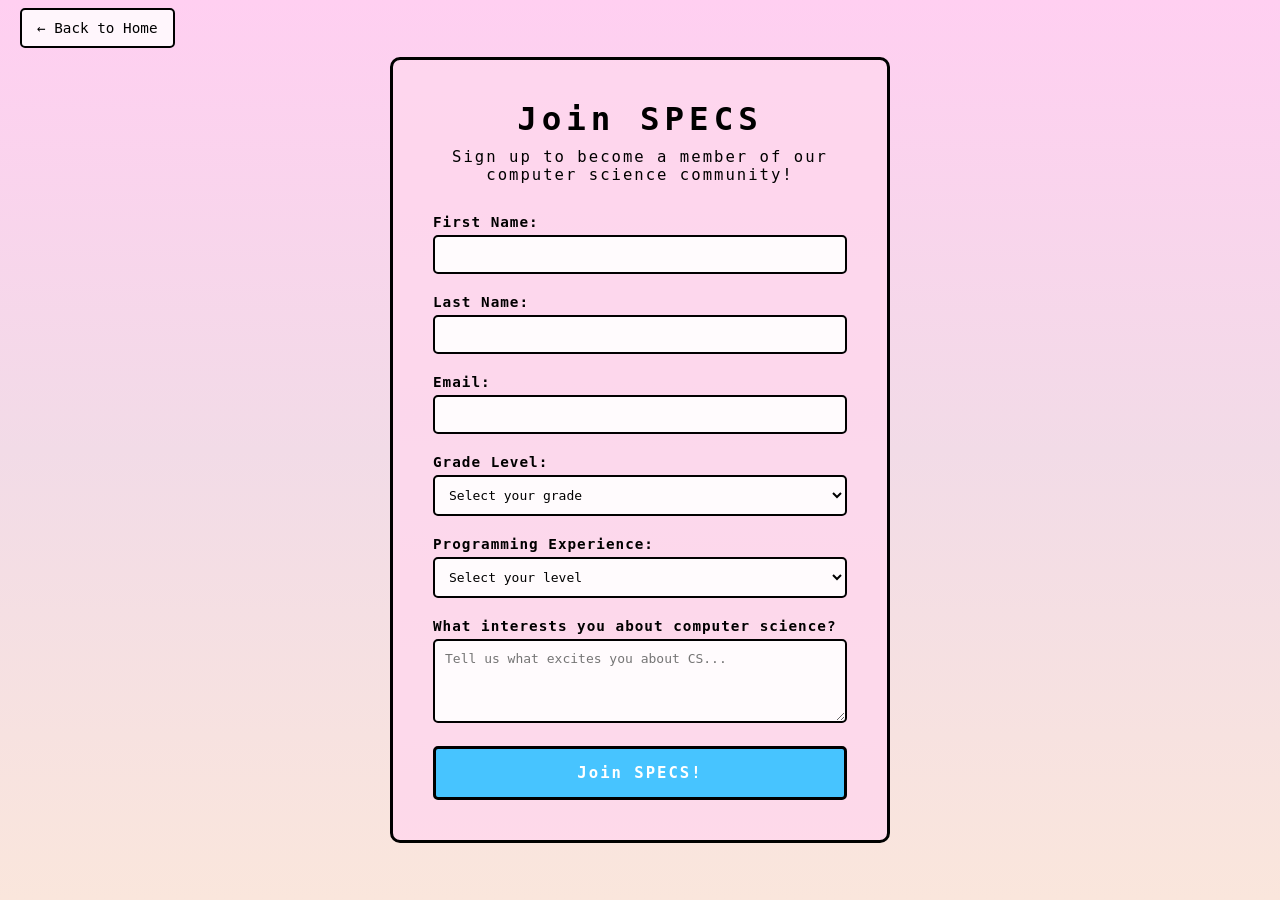
<file: signup.html>
<!DOCTYPE html>
<html>

<head> 
    <title>Join SPECS - Signup</title>
    <link rel="stylesheet" href="style.css">
    <meta name="viewport" content="width=device-width, initial-scale=1.0">
</head>

<body>
    <div class="signup-page">
        <div class="signup-nav">
            <a href="index.html" class="back-link">← Back to Home</a>
        </div>
        
        <div class="signup-container">
            <h1>Join SPECS</h1>
            <p>Sign up to become a member of our computer science community!</p>
            
            <!-- Success message area -->
            <div id="signup-success" class="success-message" style="display: none;">
                <h3>🎉 Welcome to SPECS!</h3>
                <p>Thank you for joining! We've received your signup and will be in touch soon.</p>
                <div class="success-actions">
                    <button id="submit-another" class="submit-btn secondary-btn">Submit Another Form</button>
                    <a href="index.html" class="back-home-btn">Back to Home</a>
                </div>
            </div>
            
            <form id="specsSignupForm" class="signup-form" action="https://formspree.io/f/mandgavg" method="POST">
                <div class="form-group">
                    <label for="firstName">First Name:</label>
                    <input type="text" id="firstName" name="firstName" required>
                </div>
                
                <div class="form-group">
                    <label for="lastName">Last Name:</label>
                    <input type="text" id="lastName" name="lastName" required>
                </div>
                
                <div class="form-group">
                    <label for="email">Email:</label>
                    <input type="email" id="email" name="_replyto" required>
                </div>
                
                <div class="form-group">
                    <label for="gradeLevel">Grade Level:</label>
                    <select id="gradeLevel" name="gradeLevel" required>
                        <option value="">Select your grade</option>
                        <option value="9">9th Grade</option>
                        <option value="10">10th Grade</option>
                        <option value="11">11th Grade</option>
                        <option value="12">12th Grade</option>
                    </select>
                </div>
                
                <div class="form-group">
                    <label for="experience">Programming Experience:</label>
                    <select id="experience" name="experience" required>
                        <option value="">Select your level</option>
                        <option value="none">No experience</option>
                        <option value="beginner">Beginner</option>
                        <option value="intermediate">Intermediate</option>
                        <option value="advanced">Advanced</option>
                    </select>
                </div>
                
                <div class="form-group">
                    <label for="interests">What interests you about computer science?</label>
                    <textarea id="interests" name="interests" rows="4" placeholder="Tell us what excites you about CS..."></textarea>
                </div>
                
                <!-- Hidden fields for Formspree -->
                <input type="hidden" name="_subject" value="New SPECS Club Signup">
                <input type="hidden" name="_next" value="https://specsmasters.github.io/website/signup.html#signup-success">
                <input type="hidden" name="_cc" value="">
                
                <button type="submit" class="submit-btn">Join SPECS!</button>
            </form>
            
            <!-- Alternative: Button for EmailJS fallback -->
            <div class="fallback-info" style="display: none;">
                <p style="font-size: 0.9em; color: #666; margin-top: 15px; text-align: center;">
                    Having trouble submitting? <a href="mailto:specs@masters.edu?subject=SPECS Club Signup&body=Hi! I'd like to join SPECS. Here are my details:%0D%0A%0D%0AName: %0D%0AEmail: %0D%0AGrade: %0D%0AExperience: %0D%0AInterests: " style="color: #007bff;">Email us directly</a>
                </p>
            </div>
        </div>
    </div>

    <script>
        // Handle SPECS signup form submission
        document.getElementById('specsSignupForm').addEventListener('submit', function(e) {
            e.preventDefault();
            
            // Get form data
            const formData = new FormData(this);
            const firstName = formData.get('firstName');
            const lastName = formData.get('lastName');
            
            // Show loading state
            const submitBtn = this.querySelector('.submit-btn');
            const originalText = submitBtn.textContent;
            submitBtn.textContent = 'Submitting...';
            submitBtn.disabled = true;
            
            // Submit to Formspree
            fetch(this.action, {
                method: 'POST',
                body: formData,
                headers: {
                    'Accept': 'application/json'
                }
            })
            .then(response => {
                if (response.ok) {
                    // Show success message
                    document.getElementById('signup-success').style.display = 'block';
                    this.style.display = 'none';
                    
                    // Scroll to success message
                    document.getElementById('signup-success').scrollIntoView({ 
                        behavior: 'smooth', 
                        block: 'center' 
                    });
                } else {
                    throw new Error('Network response was not ok');
                }
            })
            .catch(error => {
                console.error('Error:', error);
                alert('Sorry, there was an error submitting your form. Please try again or contact us directly.');
            })
            .finally(() => {
                // Reset button state
                submitBtn.textContent = originalText;
                submitBtn.disabled = false;
            });
        });

        // Handle "Submit Another Form" button
        document.getElementById('submit-another').addEventListener('click', function() {
            // Hide success message and show form again
            document.getElementById('signup-success').style.display = 'none';
            document.getElementById('specsSignupForm').style.display = 'block';
            
            // Reset form
            document.getElementById('specsSignupForm').reset();
            
            // Scroll to form
            document.getElementById('specsSignupForm').scrollIntoView({ 
                behavior: 'smooth', 
                block: 'start' 
            });
        });

        // Check for success redirect from Formspree
        if (window.location.hash === '#signup-success') {
            document.getElementById('signup-success').style.display = 'block';
            document.getElementById('specsSignupForm').style.display = 'none';
        }
    </script>
</body>

</html>
</file>
<file: style.css>
*{
    margin: 0;
    padding: 0;
    box-sizing: border-box;
    font-family: monospace;
    scrollbar-width: 5px;
}

body {
    background: linear-gradient(0deg, rgba(250,230,220,1) 0%, rgba(242,219,231,1) 50%, rgba(255,207,241,1) 100%);
background-position: static;
user-select: none;
}


.container {
    scroll-snap-type: y mandatory;
    overflow-y: scroll;
    height: 100vh;
}

#canvas {
    cursor:pointer;
}


/*Used MS Copilot to show me what to change here

I changed the .text and if you want to change its length, 
you'll want to change 
- width (currently 20) (both under keyframes and .text)
- steps (23) to be whatever works best (steps = number of characters).


-E
  */
  .text {
    align-items: center;
    font-size: 3em;
    letter-spacing: 5px;
    font-family: monospace;
    border-right: 5px solid;
    white-space: nowrap;
    overflow: hidden;
    width: 19ch;               /* Set a fixed width for the typing effect */
    animation:
        typing 1.5s steps(15),
        cursor 0.4s step-end infinite alternate;
}

/* this is for responsiveness at wider screen ratios. 

Note: I haven't worked on screen ratios taller then 1:1 (like a smartphone) 
so that will be a little awk  

-E

I had to stop this, since the placement of the phrase was ugly. Can do this another time.

@media screen and (min-aspect-ratio: 544/433) {
    .text {
        margin-top: 30vh;
    }
}

@media screen and (min-aspect-ratio: 928/464) {
    .text {
        margin-top: 25vh;
    }
}
*/

@keyframes typing {
  from { width: 0; }
}
@keyframes cursor {
  50% { border-color: transparent}
}

/*  commented out some code I haven't gotten to work and don't need anymore. 
    Feel free to apply this to anything or delete it
    -E
.specs {
    animation-delay: 3s;
    animation: fadeInFromAbove 2s ease-out forwards;
    font-size: 5em;
    white-space: normal;
    float: left;
    
}
.specs-div {
    margin: auto 20px;
}
@keyframes fadeInFromAbove {
  from {
    opacity: 0;
    transform: translateY(-20px);
  }
  to {
    opacity: 1;
    transform: translateY(0);
  
  }}*/


  /*text used for website.*/ 
h1{
    font-size: 3em;
    letter-spacing: 10px;
    font-family: monospace;
}

h3{
    font-size: 3em;
    letter-spacing: 10px;
    font-family: monospace;
}

.two {
    display: flex; /* Use Flexbox for centering */
    flex-direction: column; /* Stack children vertically */
    align-items: center; /* Horizontally center items */
    justify-content: center; /* Vertically center items */
    height: 100vh; /* Full viewport height (optional, adjust as needed) */
    text-align: center; /* Ensure text is centered */
    width: 900px;
    margin: auto;
}


/* Styling for p */
p {
    font-size: 2em;
    letter-spacing: 3px;
    font-family: monospace;
    margin-top: 0;
}

/*This is the code for the section*/
section{
    display: flex;
    justify-content: center;
    align-items: center;
    scroll-snap-align: start; 
    height: 100vh;
}

/* This is for the navbar at the top. 
I haven't figured out how to make it opaque. 
When you're scrolling the text just goes right through it */
.texttop {
    position: fixed;
    top: 20px;
    left: 20px;
}

.icons {
    height:75px;
    position: fixed; /* Allows positioning relative to the nearest positioned ancestor */
    right: 20px; /* Moves the icon to the right */
    top: 20px;
}

.icons2 {
    height:75px;
    position: fixed; /* Allows positioning relative to the nearest positioned ancestor */
    right: 13px; /* Moves the icon to the right */
    top: 0;
}


/* Footer box.*/
.footer {
    white-space: normal;
    font-size: 1em;
    height: 120px;
    scroll-snap-align: start; 
    background-color: rgba(255,215,238,1);
    border: black 3px solid;
    margin: 0 10px;
    border-radius: 5px;

}

/* This styles the text inside the footer box */ 

.footertxt {
    padding: 20px;
    text-align: center;
}



/* This is the background the floating footer box is on top of */

.footercont {
    background-color: rgba(250,230,220,0);
    margin: 0;
    padding: 10px 0px;
}

/* Signup form styles */
.signup-section {
    display: flex;
    justify-content: center;
    align-items: center;
    scroll-snap-align: start;
    height: 100vh;
    flex-direction: column;
}

.signup-container {
    background-color: rgba(255,215,238,0.8);
    border: black 3px solid;
    border-radius: 10px;
    padding: 40px;
    max-width: 500px;
    width: 90%;
    text-align: center;
}

.signup-container h1 {
    font-size: 2.5em;
    margin-bottom: 10px;
    letter-spacing: 5px;
}

.signup-container p {
    font-size: 1.2em;
    margin-bottom: 30px;
    letter-spacing: 2px;
}

.signup-form {
    text-align: left;
}

.form-group {
    margin-bottom: 20px;
}

.form-group label {
    display: block;
    font-size: 1.1em;
    font-weight: bold;
    margin-bottom: 5px;
    letter-spacing: 1px;
}

.form-group input,
.form-group select,
.form-group textarea {
    width: 100%;
    padding: 10px;
    font-size: 1em;
    font-family: monospace;
    border: 2px solid black;
    border-radius: 5px;
    background-color: rgba(255,255,255,0.9);
    box-sizing: border-box;
}

.form-group input:focus,
.form-group select:focus,
.form-group textarea:focus {
    outline: none;
    border-color: rgba(71, 196, 255, 1);
    background-color: rgba(255,255,255,1);
}

.form-group textarea {
    resize: vertical;
    min-height: 80px;
}

.submit-btn {
    width: 100%;
    padding: 15px;
    font-size: 1.2em;
    font-family: monospace;
    font-weight: bold;
    background-color: rgba(71, 196, 255, 1);
    color: white;
    border: 3px solid black;
    border-radius: 5px;
    cursor: pointer;
    letter-spacing: 2px;
    transition: background-color 0.3s ease;
}

.submit-btn:hover {
    background-color: rgba(0, 110, 239, 1);
}

.submit-btn:active {
    transform: translateY(2px);
}

.signup-link {
    display: inline-block;
    text-decoration: none;
    text-align: center;
    min-width: 200px;
}

.signup-link:hover {
    background-color: rgba(0, 110, 239, 1);
    color: white;
}

/* Success message styles */
.success-message {
    background-color: rgba(144, 238, 144, 0.9);
    border: 3px solid #4CAF50;
    border-radius: 10px;
    padding: 30px;
    margin-bottom: 20px;
    text-align: center;
}

.success-message h3 {
    font-size: 1.8em;
    margin-bottom: 15px;
    color: #2E7D2E;
    letter-spacing: 3px;
}

.success-message p {
    font-size: 1.1em;
    color: #2E7D2E;
    margin: 0 0 20px 0;
}

.success-actions {
    display: flex;
    gap: 15px;
    justify-content: center;
    flex-wrap: wrap;
    margin-top: 20px;
}

.secondary-btn {
    background-color: rgba(255, 165, 0, 1);
    color: white;
    border: 3px solid black;
}

.secondary-btn:hover {
    background-color: rgba(255, 140, 0, 1);
}

.back-home-btn {
    display: inline-block;
    padding: 15px 20px;
    font-size: 1.2em;
    font-family: monospace;
    font-weight: bold;
    background-color: rgba(128, 128, 128, 1);
    color: white;
    border: 3px solid black;
    border-radius: 5px;
    text-decoration: none;
    letter-spacing: 2px;
    transition: background-color 0.3s ease;
    cursor: pointer;
}

.back-home-btn:hover {
    background-color: rgba(100, 100, 100, 1);
}

/* Dedicated signup page styles */
.signup-page {
    min-height: 100vh;
    display: flex;
    flex-direction: column;
    justify-content: center;
    align-items: center;
    padding: 20px;
    background: linear-gradient(0deg, rgba(250,230,220,1) 0%, rgba(242,219,231,1) 50%, rgba(255,207,241,1) 100%);
}

.signup-nav {
    position: fixed;
    top: 20px;
    left: 20px;
    z-index: 100;
}

.back-link {
    font-family: monospace;
    font-size: 1.1em;
    color: black;
    text-decoration: none;
    padding: 10px 15px;
    background-color: rgba(255,255,255,0.8);
    border: 2px solid black;
    border-radius: 5px;
    transition: background-color 0.3s ease;
}

.back-link:hover {
    background-color: rgba(255,255,255,1);
}

/* Mobile responsiveness improvements */
@media screen and (max-width: 768px) {
    .signup-container {
        padding: 20px;
        width: 95%;
        max-width: none;
        margin: 60px 0 20px 0;
    }
    
    .signup-container h1 {
        font-size: 2em;
        letter-spacing: 3px;
        margin-bottom: 15px;
    }
    
    .signup-container p {
        font-size: 1em;
        letter-spacing: 1px;
        margin-bottom: 25px;
    }
    
    .form-group {
        margin-bottom: 15px;
    }
    
    .form-group label {
        font-size: 1em;
        letter-spacing: 0.5px;
    }
    
    .form-group input,
    .form-group select,
    .form-group textarea {
        padding: 12px;
        font-size: 16px; /* Prevents zoom on iOS */
    }
    
    .submit-btn {
        padding: 15px;
        font-size: 1.1em;
        letter-spacing: 1px;
    }
    
    .success-message {
        padding: 20px;
    }
    
    .success-message h3 {
        font-size: 1.5em;
        letter-spacing: 2px;
    }
    
    .success-actions {
        flex-direction: column;
        gap: 10px;
    }
    
    .secondary-btn,
    .back-home-btn {
        width: 100%;
        padding: 12px;
        font-size: 1em;
    }
    
    .signup-nav {
        position: static;
        margin-bottom: 20px;
        align-self: flex-start;
    }
    
    .back-link {
        font-size: 1em;
        padding: 8px 12px;
    }
}

@media screen and (max-width: 480px) {
    .signup-page {
        padding: 10px;
    }
    
    .signup-container {
        padding: 15px;
        width: 100%;
    }
    
    .signup-container h1 {
        font-size: 1.8em;
        letter-spacing: 2px;
    }
    
    .form-group input,
    .form-group select,
    .form-group textarea {
        padding: 10px;
    }
}
</file>
